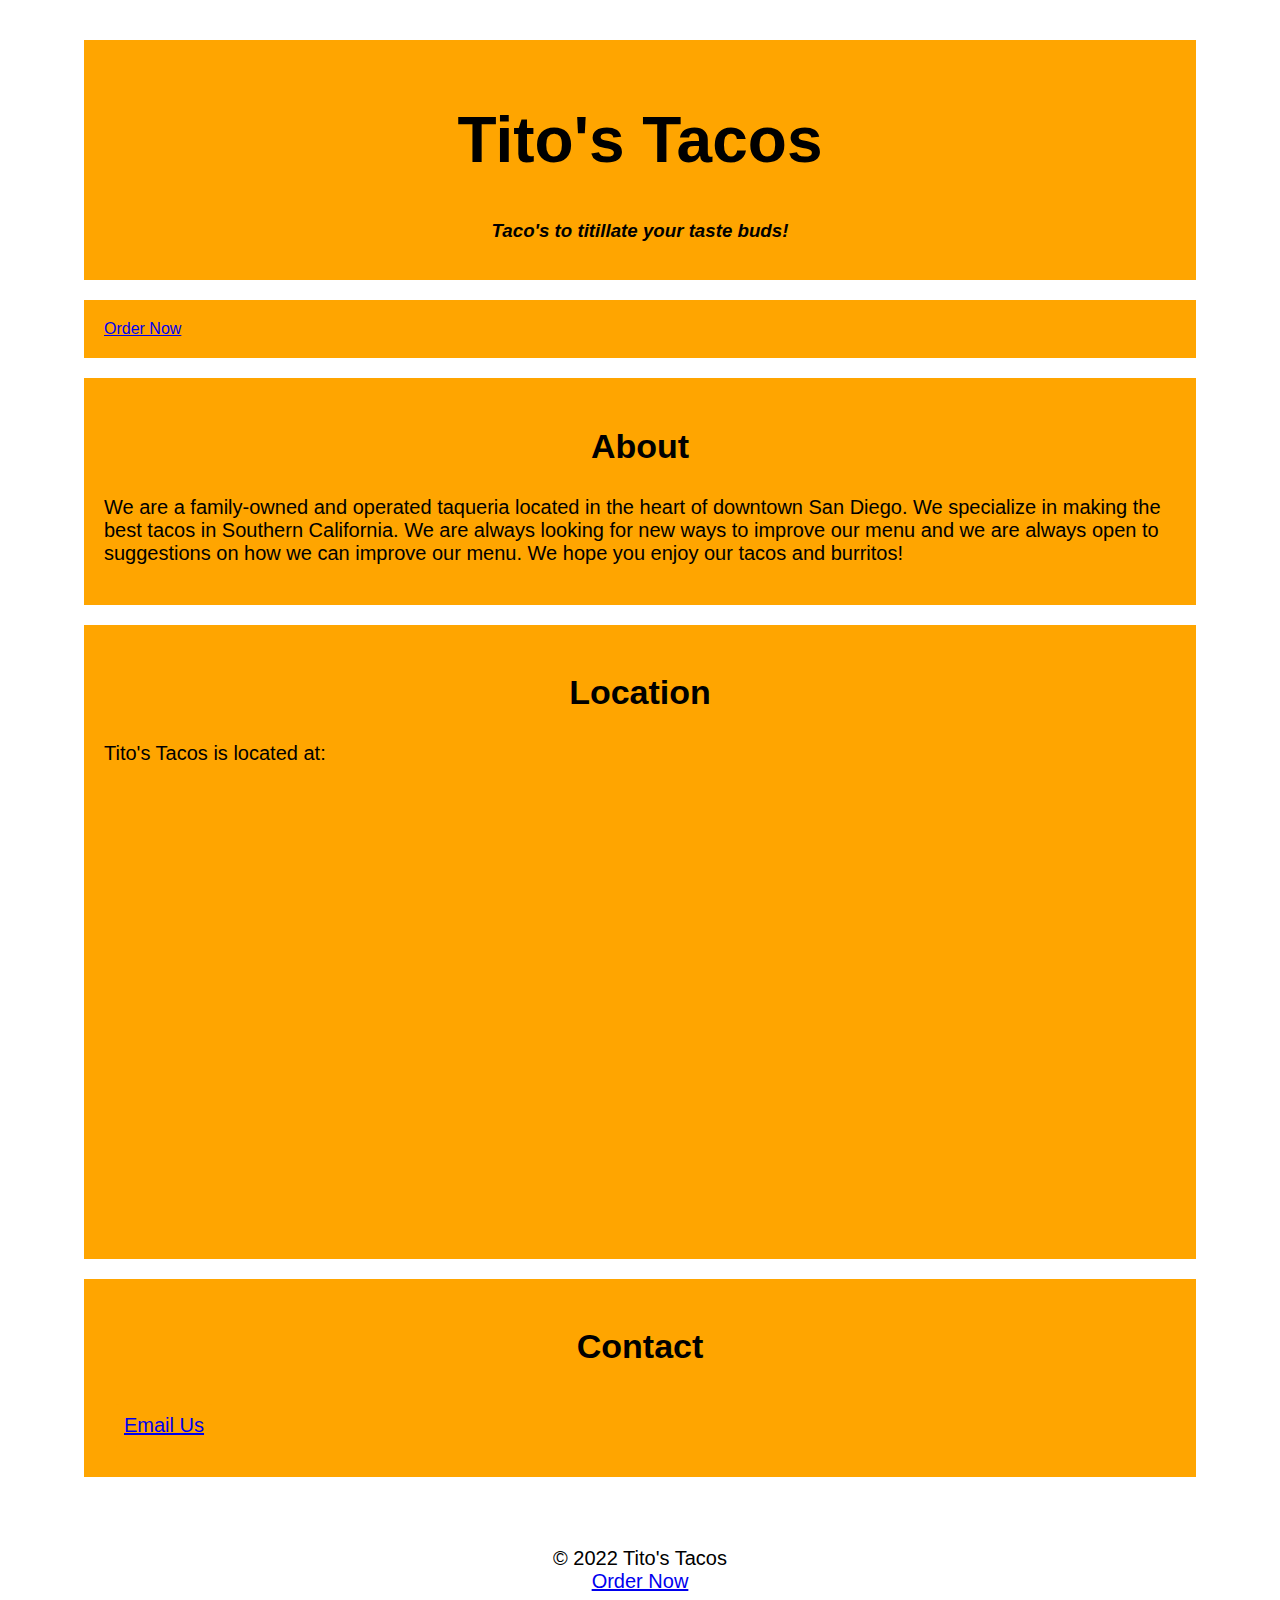
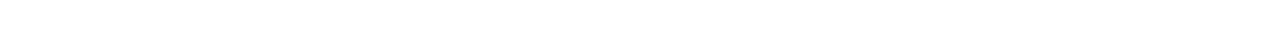
<file: Day 1/index.html>
<!DOCTYPE html>
<html>
  <head>
    <meta charset="UTF-8" />
    <title>Tito's Tacos</title>

    <link rel="stylesheet" href="style.css" type="text/css" />
  </head>



  <body>
  <section id="greeting">
    <h1>Tito's Tacos</h1>
    <h3>Taco's to titillate your taste buds!</h3>
  </section>

  <section id="header">

    <header>
      <a href="orderNow.html">Order Now</a>
    </header>

  </section>


  <section id="about">
    <h2>About</h2>
    <p>We are a family-owned and operated taqueria located in the heart of downtown San Diego. We specialize in making the best tacos in Southern California. We are always looking for new ways to improve our menu and we are always open to suggestions on how we can improve our menu. We hope you enjoy our tacos and burritos!</p>
  </section>

  <section id="location">
    <h2>Location</h2>
    <p>Tito's Tacos is located at:</p>
    <iframe src="https://www.google.com/maps/embed?pb=!1m18!1m12!1m3!1d3307.3876239314754!2d-118.41672328478612!3d34.00825988061797!2m3!1f0!2f0!3f0!3m2!1i1024!2i768!4f13.1!3m3!1m2!1s0x80c2ba3f1475b80f%3A0x768395e5530e3763!2zVGl0b-KAmXMgVGFjb3M!5e0!3m2!1sen!2sus!4v1657565747262!5m2!1sen!2sus" width="600" height="450" style="border:0;" allowfullscreen="" loading="lazy" referrerpolicy="no-referrer-when-downgrade"></iframe>  </section>

  <section id="contact">
    <h2>Contact</h2>
    <button>
        <a href="mailto:xavmillan@gmail.com">Email Us</a>
    </button>
  </section>

  </body>

  <footer>
    <p>&copy; 2022 Tito's Tacos
      <br>
    <a href="orderNow.html">Order Now</a>
    </p>
  </footer>

</html>
</file>
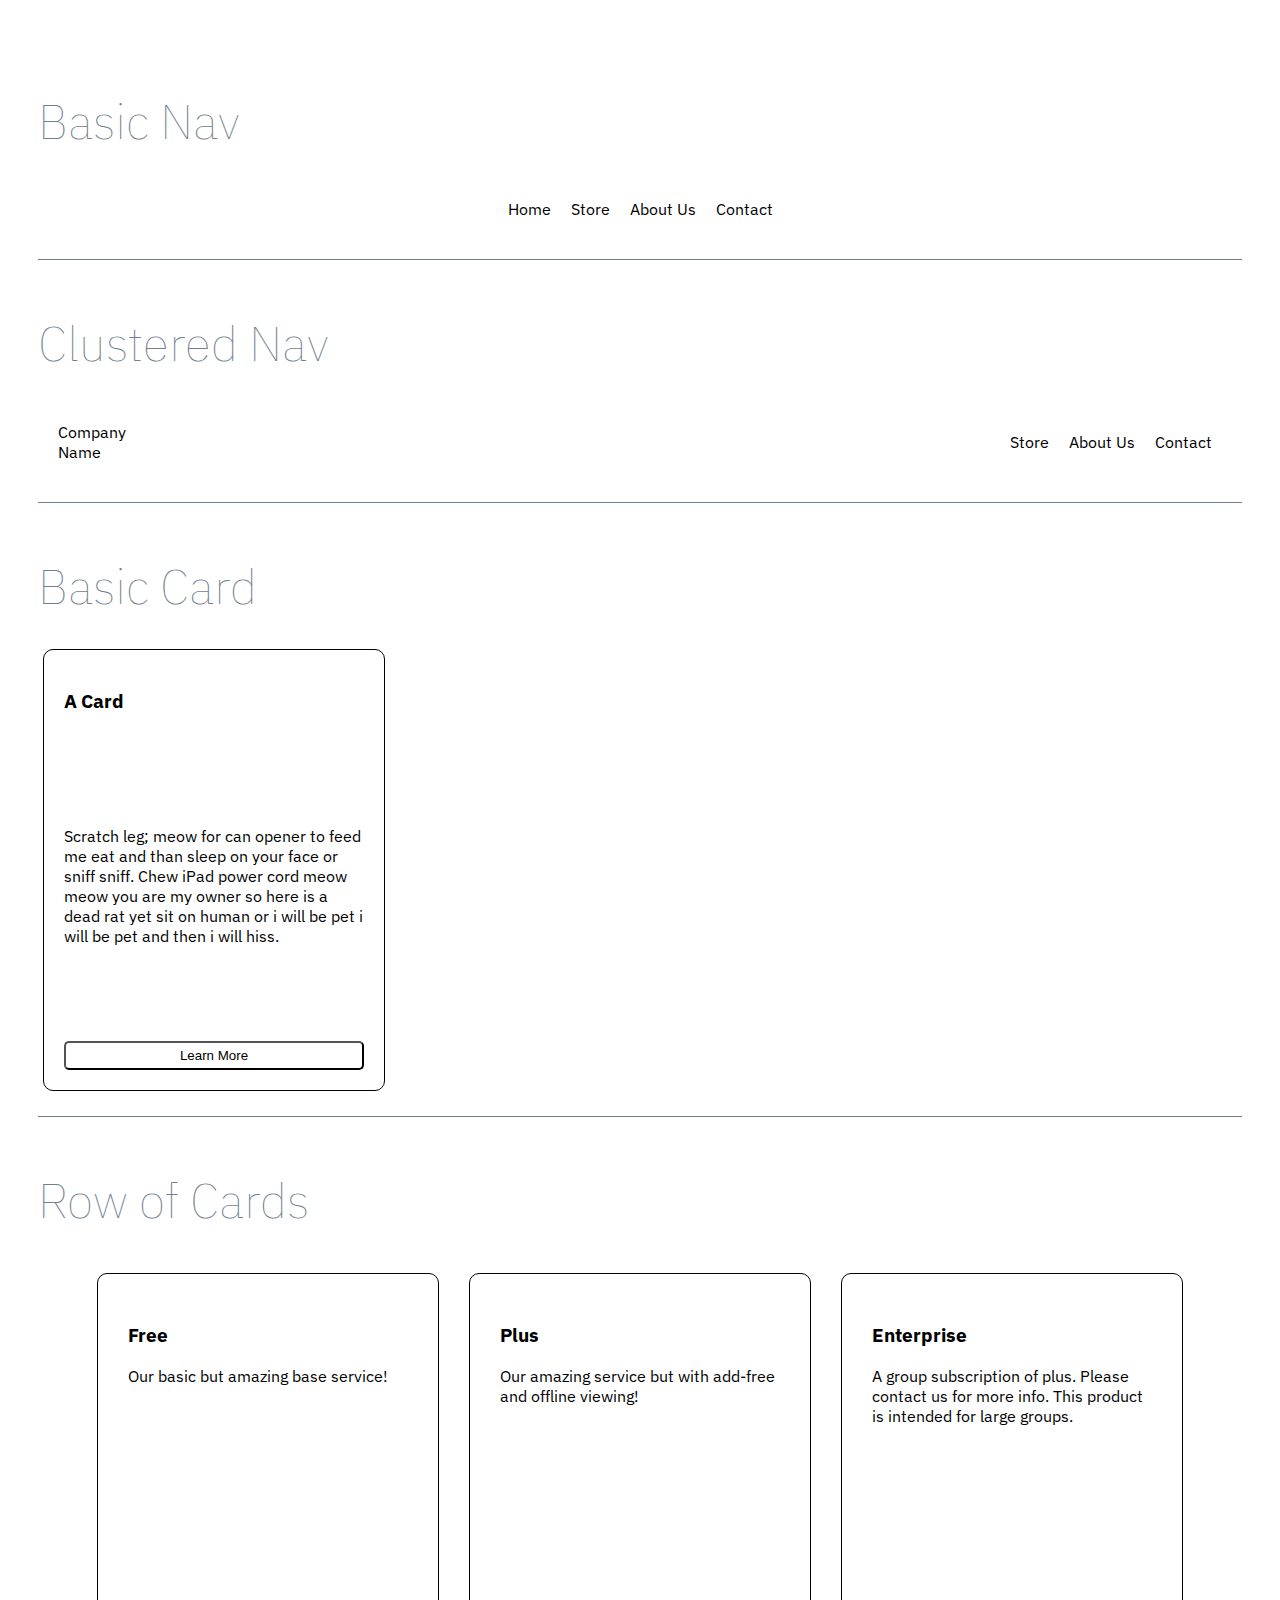
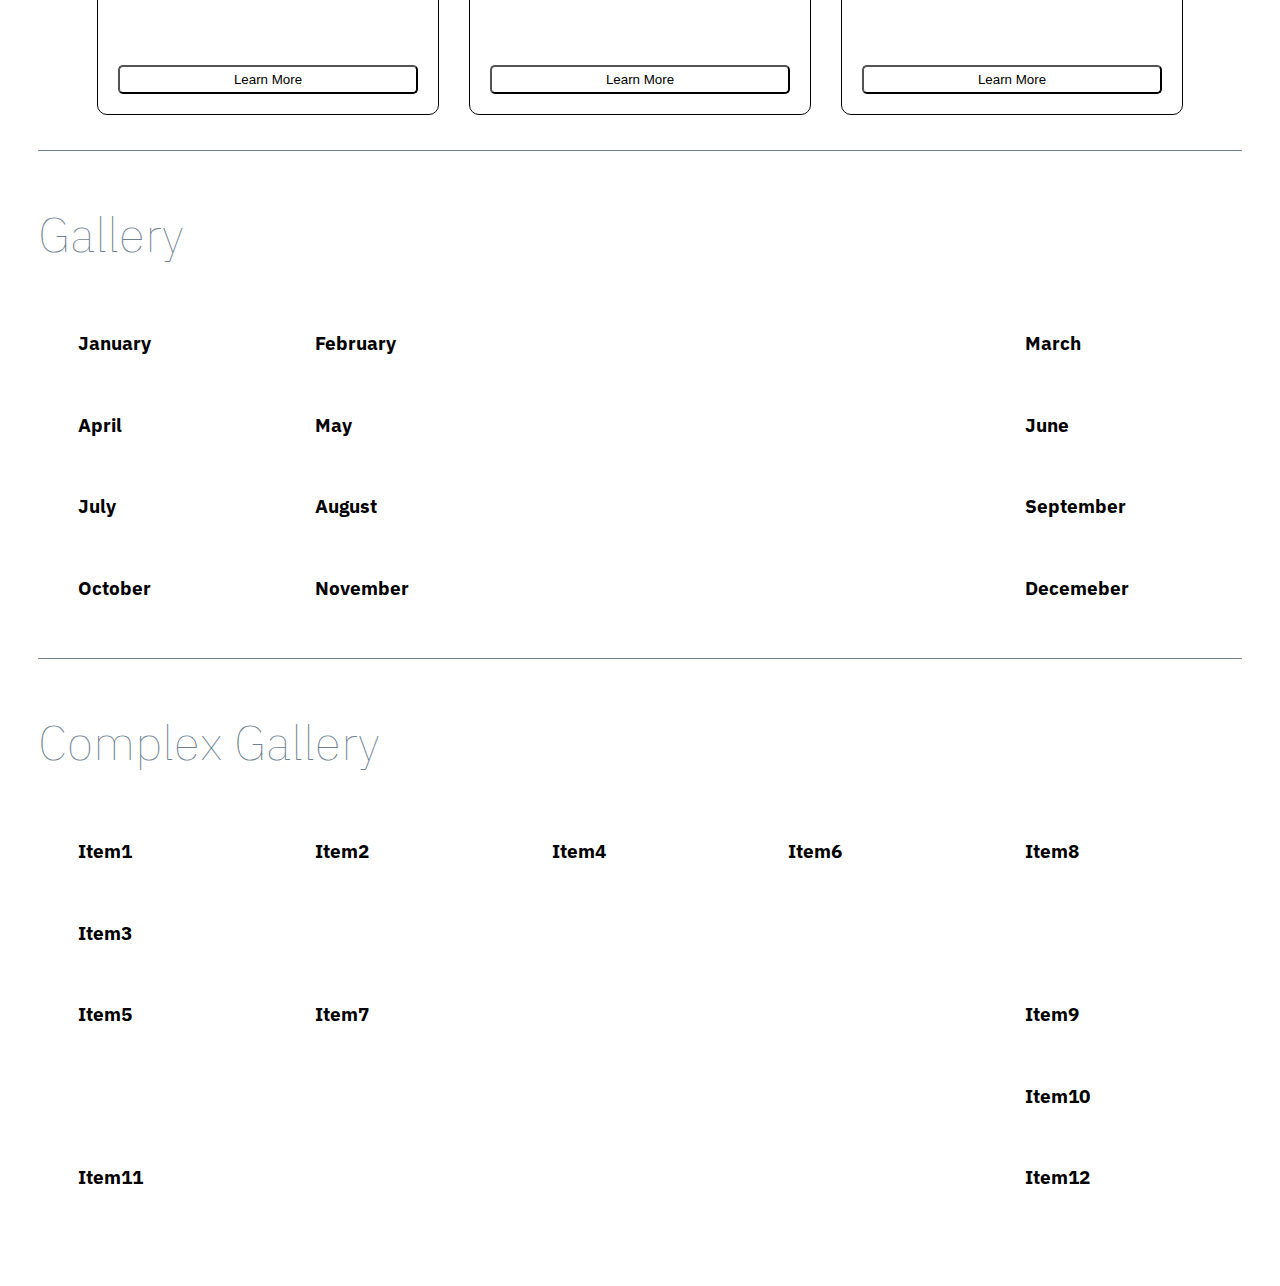
<file: Day 2/index.html>
<!DOCTYPE html>
<html lang="en">
  <head>
    <meta charset="utf-8" />
    <meta http-equiv="X-UA-Compatible" content="IE=edge" />
    <meta name="viewport" content="width=device-width, initial-scale=1" />
    <title>Flexbox Fun</title>
    <link rel="stylesheet" href="style.css" />
     <link rel="stylesheet" href="formatting.css" />
  </head>

  <body>
    <!-- Spread menu -->

<!--    1st Section - for "Basic Nav"-->
    <section>
<!--      Plain Title-->
      <h1>Basic Nav</h1>

<!--      Container-->
        <div class="nav">
<!--            Item 1-->
            <div>
                <a href="https://google.com">Home</a>
            </div>
<!--            Item 2-->
            <div>
                    <a href="https://google.com">Store</a>

            </div>
<!--            Item 3-->
            <div>
                <a href="https://google.com">About Us</a>
            </div>
<!--            Item 4-->
            <div>
                <a href="http://google.com">Contact</a>
            </div>
      </div>
    </section>

    <section>
      <h1>Clustered Nav</h1>
<!--      Conatiner-->
      <div class="clusterNav">
<!--        Item 1-->
        <div>Company<br />Name</div>
<!--        Item 2 and Container-->
        <div class="buttonCluster">
<!--          Item 2.1-->
          <div>Store</div>
<!--          Item 2.2-->
          <div>About Us</div>
<!--          Item 2.3-->
          <div>Contact</div>
        </div>
      </div>
    </section>

    <section>
      <h1>Basic Card</h1>
<!--      Container-->
      <div class="card">
<!--        Item 1-->
        <h3>A Card</h3>
<!--        Item 2-->
        <p>
          Scratch leg; meow for can opener to feed me eat and than sleep on your
          face or sniff sniff. Chew iPad power cord meow meow you are my owner
          so here is a dead rat yet sit on human or i will be pet i will be pet
          and then i will hiss.
        </p>
<!--        Item 3-->
        <button>Learn More</button>
      </div>
    </section>

    <section>
      <h1>Row of Cards</h1>
<!--      Container-->
      <div class="cardRow">
<!--        Item 1 & Container-->
        <div class="clusterCard">
<!--          Item 1.1 & Container-->
          <div class="contentCluster">
<!--            Item 1.1.1-->
            <h3>Free</h3>
<!--            Item 1.1.2-->
            <p>Our basic but amazing base service!</p>
          </div>
<!--          Item 1.2-->
          <button>Learn More</button>
        </div>
<!--        Item 2 & Container-->
        <div class="clusterCard">
          <div class="contentCluster">
            <h3>Plus</h3>
            <p>
              Our amazing service but with add-free and offline viewing!
            </p>
          </div>
          <button>Learn More</button>
        </div>
<!--          Item 3 & Container-->
        <div class="clusterCard">
          <div class="contentCluster">
            <h3>Enterprise</h3>
            <p>
              A group subscription of plus. Please contact us for more info. This product is intended for large groups.
            </p>
          </div>
          <button>Learn More</button>
        </div>
      </div>
    </section>

    <section>
      <h1>Gallery</h1>
      <div class="gallery">
        <div><h3>January</h3></div>
        <div><h3>February</h3></div>
        <div><h3>March</h3></div>
        <div><h3>April</h3></div>
        <div><h3>May</h3></div>
        <div><h3>June</h3></div>
        <div><h3>July</h3></div>
        <div><h3>August</h3></div>
        <div><h3>September</h3></div>
        <div><h3>October</h3></div>
        <div><h3>November</h3></div>
        <div><h3>Decemeber</h3></div>
      </div>
    </section>

    <section>
      <h1>Complex Gallery</h1>
      <div class="complexGallery">
        <div><h3>Item1</h3></div>
        <div><h3>Item2</h3></div>
        <div class="wide"><h3>Item3</h3></div>
        <div><h3>Item4</h3></div>
        <div class="tall"><h3>Item5</h3></div>
        <div><h3>Item6</h3></div>
        <div class="huge"><h3>Item7</h3></div>
        <div><h3>Item8</h3></div>
        <div><h3>Item9</h3></div>
        <div><h3>Item10</h3></div>
        <div><h3>Item11</h3></div>
        <div><h3>Item12</h3></div>
      </div>
    </section>
  </body>
</html>
</file>
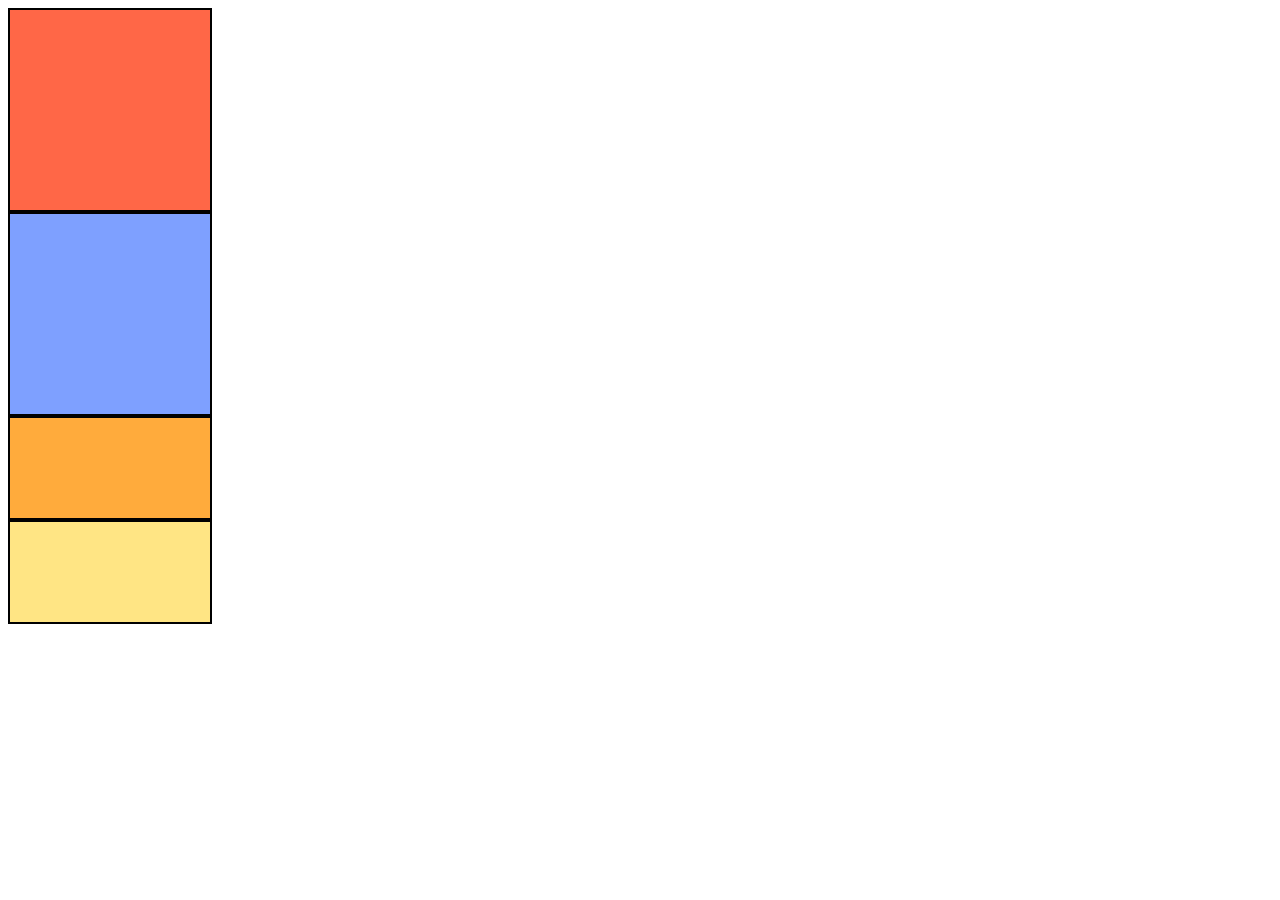
<file: Day 2/Mini Lesson Selectors/index.html>
<!DOCTYPE html>
<html lang="en">
<head>
    <meta charset="UTF-8">
    <title>Title</title>
    <link rel="stylesheet" href="style.css" />
</head>
<body>
   <div id="red", class="square"></div>
   <div id="blue", class="square"></div>
   <div id="orange", class="rectangle"></div>
   <div id="yellow", class="rectangle"></div>

    <p id="hello"></p>

</body>
</html>
</file>
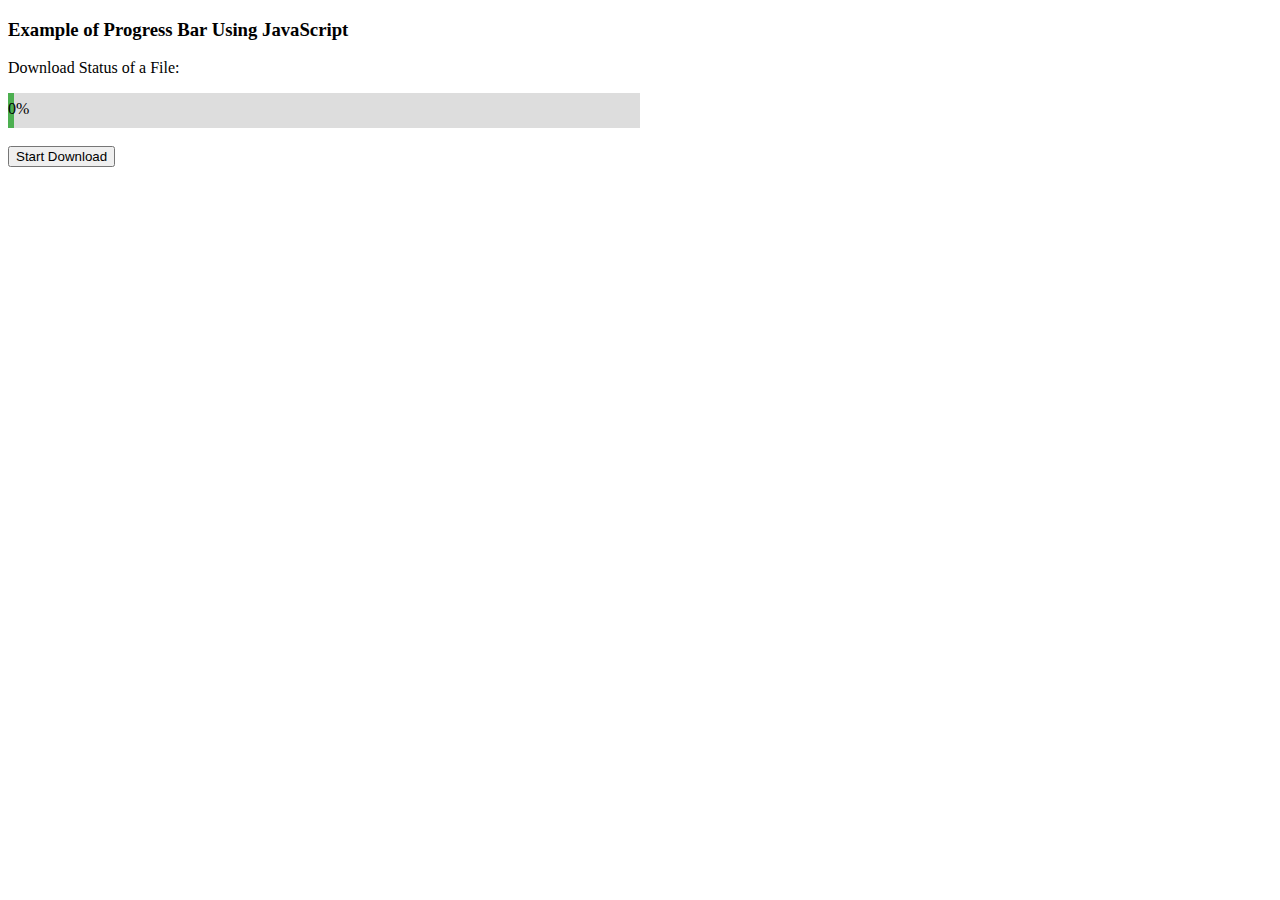
<file: Day 4/bar/index.html>
<!DOCTYPE html>
<html>
<style>

    #Progress_Status {
        width: 50%;
        background-color: #ddd;
    }

    #myprogressBar {
        width: 1%;
        height: 35px;
        background-color: #4CAF50;
        text-align: center;
        line-height: 32px;
        color: black;
    }


</style>
<body>

<h3>Example of Progress Bar Using JavaScript</h3>

<p>Download Status of a File:</p>

<div id="Progress_Status">
    <div id="myprogressBar">0%</div>
</div>

<br>
<button onclick="update()">Start Download</button>

<script>
    var width = 0;
    function update() {
        var element = document.getElementById("myprogressBar");
        width+=10;
        var identity = setInterval(width, 10);
            if (width >= 100) {
                width(0);
            }
                // width++;
                element.style.width = width + '%';
                element.innerHTML = width * 1 + '%';


    }

</script>

</body>
</html>
</file>
<file: Day 1/style.css>
body {
  width: 90%;
  margin: auto;
  padding: 20px;
  background-color: white;
  font-family: 'Open Sans', sans-serif;
}

section {
  padding: 20px;
  margin: 20px;
  background-color: orange;
}

h1 {
  text-align: center;
  font-size: 64px;
}

h3 {
  text-align: center;
  font-style: italic;
}

div {
  padding: 20px;
  margin: 20px;
  background-color: rgba(252, 76, 0, 0.81);
  color: white;
  display: flex;
  flex-direction: column;
}

h2 {
  font-size: 34px;
  text-align: center;
}

h4 {
  font-size: 30px;
  display: inline-flex;
}

p {
  margin-top: 30px;
  font-size: 20px;
}

h5 {
  font-size: 30px;
  text-align: right;
}

li {
  text-align: center;
  list-style-type: none;
}

img {
  width: 100%;
  max-width: 600px;
  margin: auto;
}

clear{
  clear: both;
  display: inline-block; /* show on the same line */
  padding-right: 5px; /* small gap on the right of each header */
}

button{
  background-color: orange;
  color: white;
  padding: 10px;
  border: black;
  border-radius: 5px;
  font-size: 20px;
  font-family: 'Open Sans', sans-serif;
  margin: 10px;
}

footer {
  padding: 30px;
  padding-top: 20px;
  margin-bottom: -20px;
  margin-left: -40px;
  margin-right: -40px;
  background-color: white;
  text-align: center;
}
</file>
<file: Day 2/style.css>
@import url("https://fonts.googleapis.com/css2?family=IBM+Plex+Sans:ital,wght@0,100;0,300;1,400&display=swap");

body {
  padding: 30px;
  font-family: "IBM Plex Sans", sans-serif;
}

section {
  border-bottom: 1px solid slategray;
  padding: 20px 0px;
}

section:last-child {
  border: none;
}

h1 {
  font-weight: 100;
  color: slategray;
  font-size: 3rem;
}

div {
  margin: 5px;
  padding: 5px;
  border-radius: 10px;
}

div:hover {
  background-color: rgba(219, 68, 55, 0.2);
}

div h3:only-child {
  padding-left: 20px;
}

button {
  border-radius: 5px;
  padding: 5px;
  background-color: white;
}

.card,
.clusterCard {
  width: 300px;
  border: 1px solid black;
  min-height: 400px;
  padding: 20px;
}

a{
  text-decoration: none;
  color: black;
}
</file>
<file: Day 2/formatting.css>
.nav {
    display: flex;
    justify-content: center;
}

.clusterNav {
    display: flex;
    justify-content: space-between;
}

.buttonCluster {
    display: flex;
}

.card {
    display: flex;
    flex-direction: column;
    justify-content: space-between;
}

.cardRow {
    display: flex;
    gap: 20px;
    flex-wrap: wrap;
    justify-content: center;
}

.clusterCard {
    display: flex;
    flex-direction: column;
    justify-content: space-between;
}

.gallery {
    display: grid;
    grid-template-columns: 1fr 3fr 1fr;
}

.complexGallery {
    display: grid;
    grid-template-columns: repeat(5, 1fr);
    grid-auto-flow: dense;
}

.wide {
    grid-column: span 5;
}

.tall {
    grid-row: span 2;
}

.huge {
    grid-column: span 3;
    grid-row: span 3;
}
</file>
<file: Day 2/Mini Lesson Selectors/style.css>
html, body {
    font-family: sans-serif;
    font-size: 16px;
    line-height: 1.5;
}

div {
    border: black 2px solid;
}

/* class us . */
.square {
    width: 200px;
    height: 200px;
}

.rectangle{
    width: 200px;
    height: 100px;
}
/* id use # */
#red {
    background-color: rgba(255,87,51,0.9);
}

#blue {
    background-color: rgba(96,138,255,0.81);
}

#orange {
    background-color: rgba(255,152,15,0.81);
}

#yellow {
    background-color: rgba(255,223,104,0.81);
}

p#hello{
    color: red;
}
</file>
